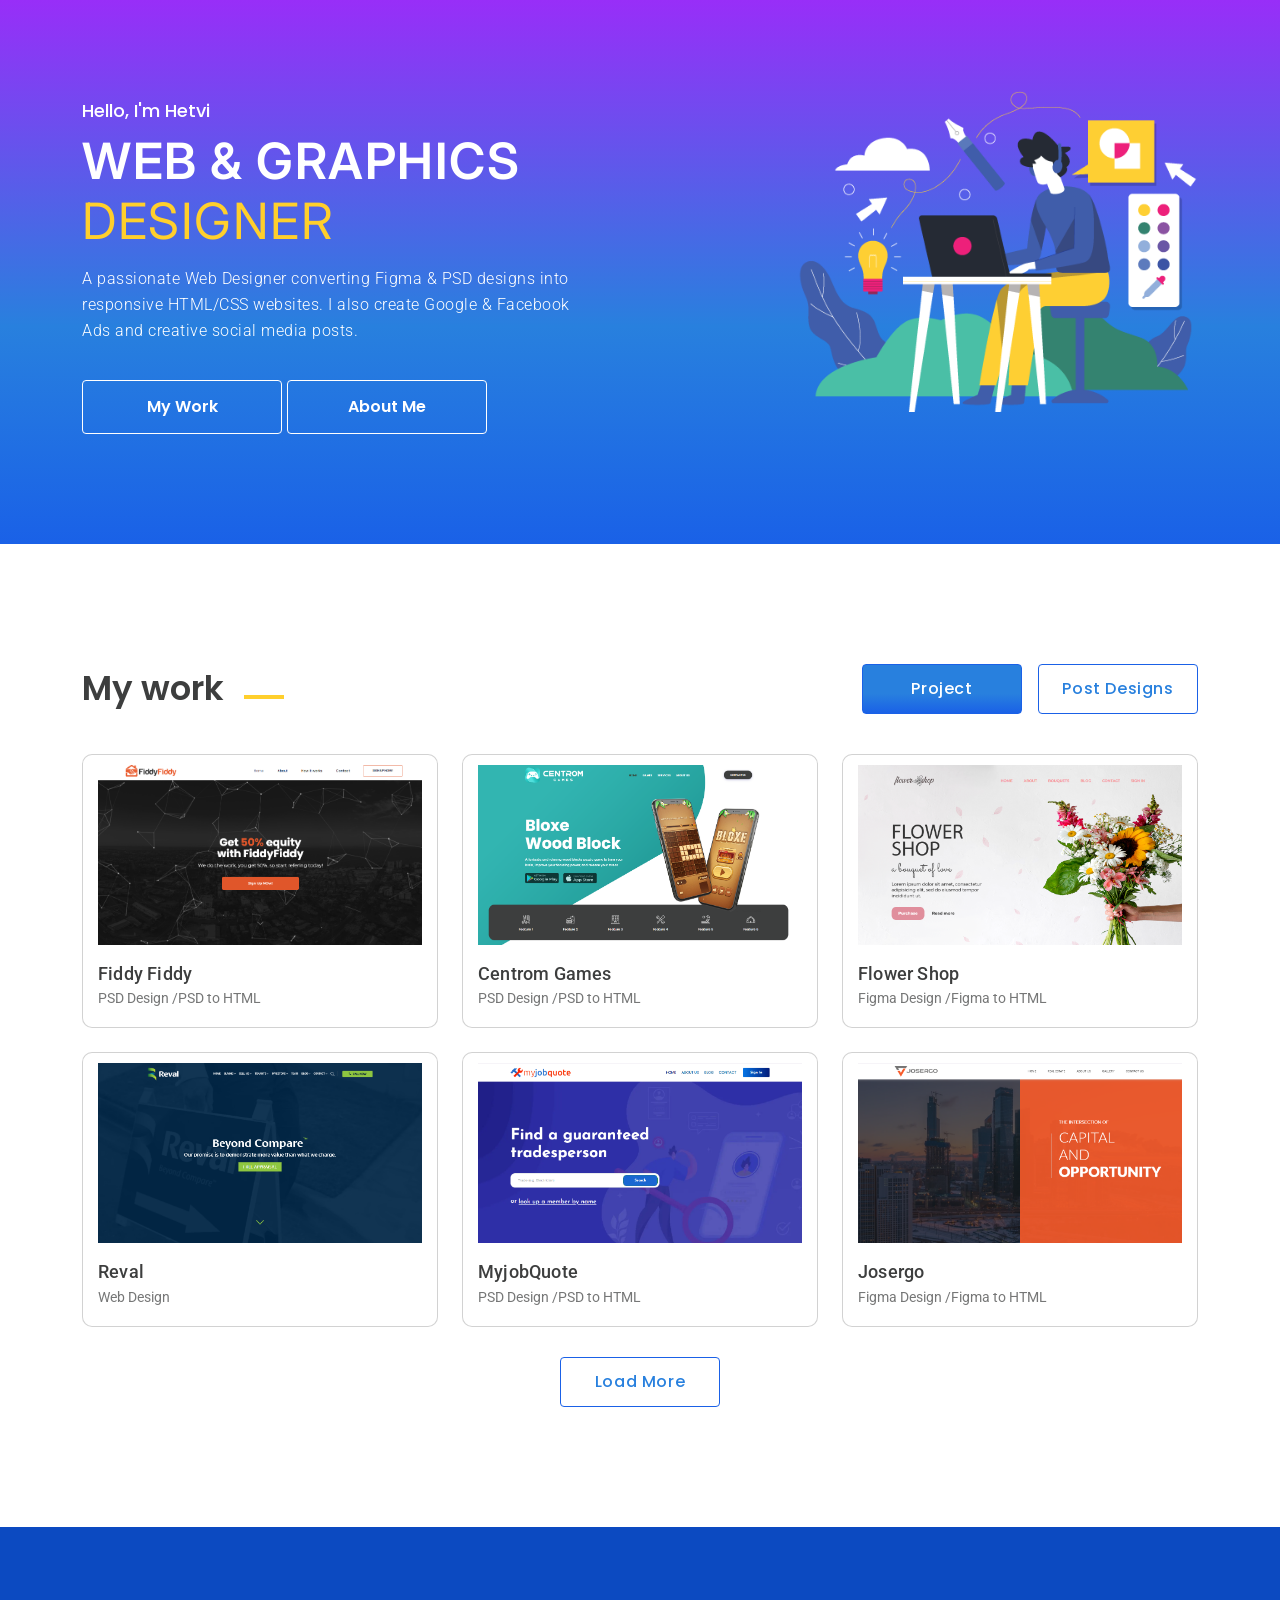
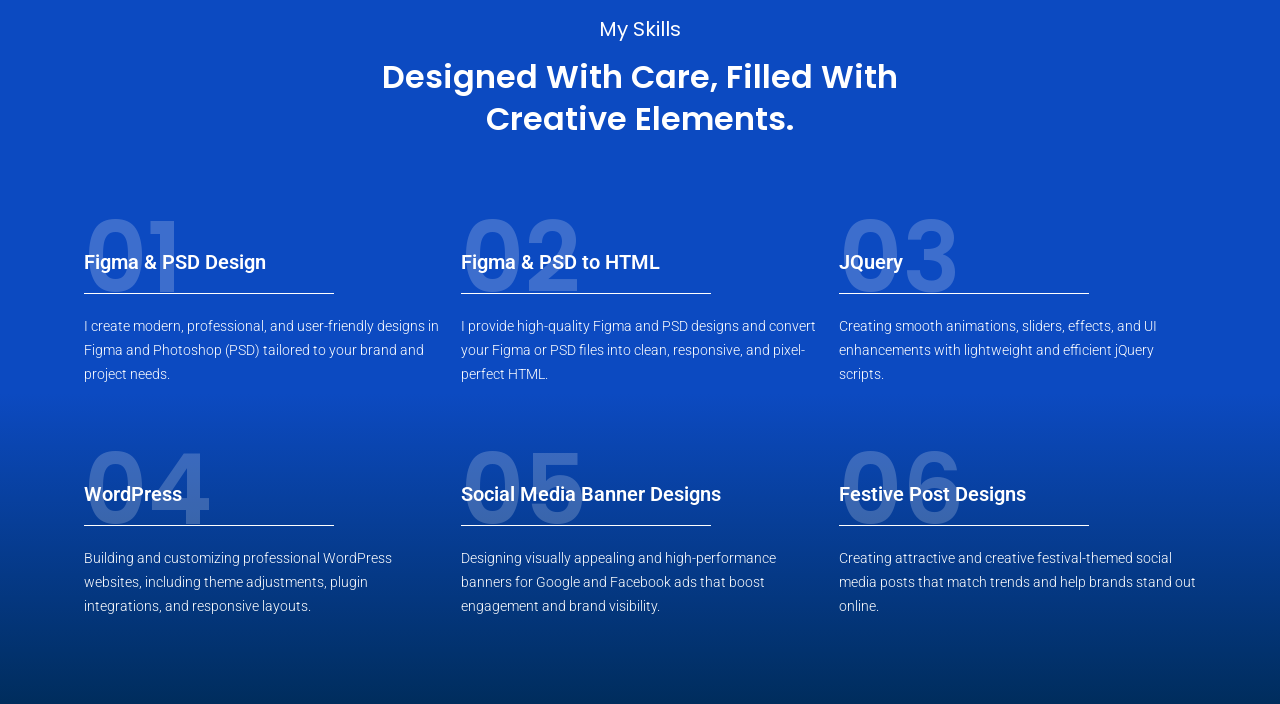
<file: index.html>
<!DOCTYPE html>
<html lang="en">
  <head>
    <!-- Required meta tags -->
    <meta charset="utf-8">
    <meta name="viewport" content="width=device-width, initial-scale=1">

    <!-- required meta tag -->
    <meta name="author" content="">
    <meta name="title" content="">
    <meta name="keyword" content="">
    <meta name="description" content="">
    <meta property="og:title" content=""/>
    <meta property="og:type" content="website"/>
    <meta property="og:url" content=""/>
    <meta property="og:image" content=""/>
    <meta property="og:image:width" content="104"/>
    <meta property="og:image:height" content="87"/>
    <meta property="og:site_name" content=""/>
    <meta property="og:description" content=""/>

    <!-- favicon -->
    <link rel='shortcut icon' href='assets/images/favicon.png'>
    <title>Hetvi - Web Designer Portfolio</title>

    <!-- Bootstrap CSS -->
    <link href="assets/css/bootstrap.min.css" rel="stylesheet">
    <link href="assets/css/style.css" rel="stylesheet">


    </head>
    <body>

      <section class="hero_banner">
        <div class="container">
          <div class="row align-items-md-center">
            <div class="col-12 col-md-6">
              <div class="hero_text_col">
                <h1 class="hero_titel">Hello, I'm Hetvi</h1>
                <h6 class="hero_subtitel"><span>Web & Graphics</span> Designer</h6>
                <p class="hero_text"> A passionate Web Designer converting Figma & PSD designs into responsive HTML/CSS websites. I also create Google & Facebook Ads and creative social media posts.</p>
                <a class="hero_btn btn btn-arrow" href="#mywork"> <span>My Work 
                  <svg version="1.1" id="Layer_1" xmlns="http://www.w3.org/2000/svg" xmlns:xlink="http://www.w3.org/1999/xlink" x="0px" y="0px" viewBox="0 0 36.1 25.8" enable-background="new 0 0 36.1 25.8" xml:space="preserve">
                  <g>
                    <line fill="none" stroke="#FFFFFF" stroke-width="3" stroke-miterlimit="10" x1="0" y1="12.9" x2="34" y2="12.9"></line>
                    <polyline fill="none" stroke="#FFFFFF" stroke-width="3" stroke-miterlimit="10" points="22.2,1.1 34,12.9 22.2,24.7   "></polyline>
                  </g>
                </svg>
                </span></a>
                <a class="hero_btn btn btn-arrow" href="about.html#about"> <span>About Me 
                  <svg version="1.1" id="Layer_1" xmlns="http://www.w3.org/2000/svg" xmlns:xlink="http://www.w3.org/1999/xlink" x="0px" y="0px" viewBox="0 0 36.1 25.8" enable-background="new 0 0 36.1 25.8" xml:space="preserve">
                  <g>
                    <line fill="none" stroke="#FFFFFF" stroke-width="3" stroke-miterlimit="10" x1="0" y1="12.9" x2="34" y2="12.9"></line>
                    <polyline fill="none" stroke="#FFFFFF" stroke-width="3" stroke-miterlimit="10" points="22.2,1.1 34,12.9 22.2,24.7   "></polyline>
                  </g>
                </svg>
                </span></a>
              </div>
            </div>
            <div class="col-12 col-md-6">
              <div class="hero_banner_imgcol">
                <img src="assets/images/hero-img.png" alt="hero-img" class="img-fluid">
              </div>
            </div>
          </div>
        </div>
      </section>

      <section class="work_sec" id="mywork">
        <div class="container">
          <div class="work_head">
            <h4 class="work_title mb-0">My work</h4>
              <ul class="nav nav-pills work_btn_div" id="pills-tab" role="tablist">
                <li class="nav-item">
                  <button class="nav-link active work_btn" id="pills-project" data-bs-toggle="pill" data-bs-target="#projects_pill" type="button">Project</button>
                </li>
                <li class="nav-item">
                  <button class="nav-link work_btn" id="pills-profile-tab" data-bs-toggle="pill" data-bs-target="#projects_pill2" type="button">Post Designs</button>
                </li>
              </ul>
          </div>
          <div class="tab-content" id="pills-tabContent">
            <div class="tab-pane fade show active" id="projects_pill" role="tabpanel">
              <div class="project_div owl-carousel owl-them owl-carousel1">
                <div class="row">
                  <div class="col-12 col-md-4">
                    <a class="project_div_col" href="https://weblogico.net/hetvi's-projects/fiddy/index.html">
                      <div class="project_img_div">
                        <img src="assets/images/fiddy-fiddy.png" alt="fiddy-fiddy" class="img-fluid">
                      </div>
                      <h6 class="project_titel">Fiddy Fiddy</h6>
                      <p class="project_type">PSD Design /PSD to HTML</p>
                    </a>
                  </div>
                  <div class="col-12 col-md-4">
                    <a class="project_div_col" href="https://weblogico.net/hetvi's-projects/centrom-games/index.html">
                      <div class="project_img_div">
                        <img src="assets/images/centrom-games.png" alt="centrom-games" class="img-fluid">
                      </div>
                      <h6 class="project_titel">Centrom Games</h6>
                      <p class="project_type">PSD Design /PSD to HTML</p>
                    </a>
                  </div>
                  <div class="col-12 col-md-4">
                    <a class="project_div_col" href="https://weblogico.net/hetvi's-projects/flower-shop/index.html">
                      <div class="project_img_div">
                        <img src="assets/images/flower-shop.png" alt="flower-shop" class="img-fluid">
                      </div>
                      <h6 class="project_titel">Flower Shop</h6>
                      <p class="project_type">Figma Design /Figma to HTML</p>
                    </a>
                  </div>
                  <div class="col-12 col-md-4 mt_24">
                    <a class="project_div_col" href="https://www.reval.com.au/">
                      <div class="project_img_div">
                        <img src="assets/images/reval.png" alt="reval" class="img-fluid">
                      </div>
                      <h6 class="project_titel">Reval</h6>
                      <p class="project_type">Web Design</p>
                    </a>
                  </div>
                  <div class="col-12 col-md-4 mt_24">
                    <a class="project_div_col" href="https://weblogico.net/hetvi's-projects/myjobquote/index.html">
                      <div class="project_img_div">
                        <img src="assets/images/myjobquote.png" alt="myjobquote" class="img-fluid">
                      </div>
                      <h6 class="project_titel">MyjobQuote</h6>
                      <p class="project_type">PSD Design /PSD to HTML</p>
                    </a>
                  </div>
                  <div class="col-12 col-md-4 mt_24">
                    <a class="project_div_col" href="https://weblogico.net/hetvi's-projects/josergo/index.html">
                      <div class="project_img_div">
                        <img src="assets/images/josergo.png" alt="josergo" class="img-fluid">
                      </div>
                      <h6 class="project_titel">Josergo</h6>
                      <p class="project_type">Figma Design /Figma to HTML</p>
                    </a>
                  </div>
                </div>
                <div class="collapse" id="collapseExample">
                  <div class="row">
                    <div class="col-12 col-md-4 mt_24">
                      <a class="project_div_col" href="https://weblogico.net/hetvi's-projects/collyapp/index.html">
                        <div class="project_img_div">
                          <img src="assets/images/collyapp.png" alt="collyapp" class="img-fluid">
                        </div>
                        <h6 class="project_titel">Collyapp</h6>
                        <p class="project_type">Figma Design</p>
                      </a>
                    </div>
                    <div class="col-12 col-md-4 mt_24">
                      <a class="project_div_col" href="https://weblogico.net/hetvi's-projects/surfacecloud/index.html">
                        <div class="project_img_div">
                          <img src="assets/images/surface-cloud.png" alt="surface-cloud" class="img-fluid">
                        </div>
                        <h6 class="project_titel">Surfacecloud</h6>
                        <p class="project_type">PSD Design /PSD to HTML</p>
                      </a>
                    </div>
                    <div class="col-12 col-md-4 mt_24">
                      <a class="project_div_col" href="https://weblogico.net/hetvi's-projects/william-abbott/index.html">
                        <div class="project_img_div">
                          <img src="assets/images/william-abbott.png" alt="william-abbott" class="img-fluid">
                        </div>
                        <h6 class="project_titel">William Abbott</h6>
                        <p class="project_type">Figma Design /Figma to HTMl</p>
                      </a>
                    </div>
                  </div>
                </div>
                <a class="work_btn load_more_btn" data-bs-toggle="collapse" href="#collapseExample" id="collapsebtn1">Load More</a>
              </div>
              
            </div>
            <div class="tab-pane fade" id="projects_pill2" role="tabpanel">
              <div class="post_div">
                <div class="row">
                  <div class="col-12 col-md-4">
                    <div class="post_div_col">
                      <div class="post_img_div">
                        <img src="assets/images/bussiness-marketing.jpg" alt="bussiness-marketing" class="img-fluid">
                        <div class="post_overlay_text">
                          <h6 class="project_titel">Bussiness Marketing</h6>
                          <p class="project_type">Post Design</p>
                        </div>
                      </div>
                    </div>
                  </div>
                  <div class="col-12 col-md-4">
                    <div class="post_div_col">
                      <div class="post_img_div">
                        <img src="assets/images/Women's-Day-2024.jpg" alt="Women's-Day-post" class="img-fluid">
                        <div class="post_overlay_text">
                          <h6 class="project_titel">Women's Day</h6>
                          <p class="project_type">Festival Post</p>
                        </div>
                      </div>
                    </div>
                  </div>
                  <div class="col-12 col-md-4">
                    <div class="post_div_col" >
                      <div class="post_img_div">
                        <img src="assets/images/devlopment-post.png" alt="devlopment-post" class="img-fluid">
                        <div class="post_overlay_text">
                          <h6 class="project_titel">Hirring Post</h6>
                          <p class="project_type">Post Design</p>
                        </div>
                      </div>
                    </div>
                  </div>
                  <div class="col-12 col-md-4 mt_24">
                    <div class="post_div_col">
                      <div class="post_img_div">
                        <img src="assets/images/janmashtami-2024.jpg" alt="janmashtami" class="img-fluid">
                        <div class="post_overlay_text">
                          <h6 class="project_titel">Janmashtami</h6>
                          <p class="project_type">Festival Post</p>
                        </div>
                      </div>
                    </div>
                  </div>
                  <div class="col-12 col-md-4 mt_24">
                    <div class="post_div_col">
                      <div class="post_img_div">
                        <img src="assets/images/Gandhi-Jayanti-2024.jpg" alt="Gandhi-Jayanti-2024" class="img-fluid">
                        <div class="post_overlay_text">
                          <h6 class="project_titel">2nd oct</h6>
                          <p class="project_type">Festival Post</p>
                        </div>
                      </div>
                    </div>
                  </div>
                  <div class="col-12 col-md-4 mt_24">
                    <div class="post_div_col">
                      <div class="post_img_div">
                        <img src="assets/images/Happy-Holi.jpg" alt="Happy-Holi-post" class="img-fluid">
                        <div class="post_overlay_text">
                          <h6 class="project_titel">Happy Holi</h6>
                          <p class="project_type">Festival Post</p>
                        </div>
                      </div>
                    </div>
                  </div>
                </div>
                <div class="collapse" id="collapseExample2">
                  <div class="row">
                    <div class="col-12 col-md-4 mt_24">
                    <div class="post_div_col">
                      <div class="post_img_div">
                        <img src="assets/images/makar-sankranti.jpg" alt="makar-sankranti" class="img-fluid">
                        <div class="post_overlay_text">
                          <h6 class="project_titel">Utrayan</h6>
                          <p class="project_type">Festival Post</p>
                        </div>
                      </div>
                    </div>
                    </div>
                    <div class="col-12 col-md-4 mt_24">
                      <div class="post_div_col">
                        <div class="post_img_div">
                          <img src="assets/images/Yoga-Day.jpg" alt="Yoga-Day" class="img-fluid">
                          <div class="post_overlay_text">
                            <h6 class="project_titel">Yoga Day</h6>
                            <p class="project_type">Festival Post</p>
                          </div>
                        </div>
                      </div>
                    </div>
                    <div class="col-12 col-md-4 mt_24">
                      <div class="post_div_col">
                        <div class="post_img_div">
                          <img src="assets/images/Merry-Christmas.jpg" alt="Merry-Christmas" class="img-fluid">
                          <div class="post_overlay_text">
                            <h6 class="project_titel">Merry Christmas</h6>
                            <p class="project_type">Festival Post</p>
                          </div>
                        </div>
                      </div>
                    </div>
                    <div class="col-12 col-md-4 mt_24">
                      <div class="post_div_col">
                        <div class="post_img_div">
                          <img src="assets/images/Navratri.jpg" alt="Navratri" class="img-fluid">
                          <div class="post_overlay_text">
                            <h6 class="project_titel">Navratri</h6>
                            <p class="project_type">Festival Post</p>
                          </div>
                        </div>
                      </div>
                    </div>
                    <div class="col-12 col-md-4 mt_24">
                      <div class="post_div_col">
                        <div class="post_img_div">
                          <img src="assets/images/Republic-Day.jpg" alt="Republic-Day" class="img-fluid">
                          <div class="post_overlay_text">
                            <h6 class="project_titel">Navratri</h6>
                            <p class="project_type">Festival Post</p>
                          </div>
                        </div>
                      </div>
                    </div>
                    <div class="col-12 col-md-4 mt_24">
                      <div class="post_div_col">
                        <div class="post_img_div">
                          <img src="assets/images/Mahashivratri.jpg" alt="Mahashivratri" class="img-fluid">
                          <div class="post_overlay_text">
                            <h6 class="project_titel">Mahashivratri</h6>
                            <p class="project_type">Festival Post</p>
                          </div>
                        </div>
                      </div>
                    </div>
                    <div class="col-12 col-md-4 mt_24">
                      <div class="post_div_col">
                        <div class="post_img_div">
                          <img src="assets/images/Happy-New-Year.jpg" alt="Happy-New-Year" class="img-fluid">
                          <div class="post_overlay_text">
                            <h6 class="project_titel">Happy-New-Year</h6>
                            <p class="project_type">Festival Post</p>
                          </div>
                        </div>
                      </div>
                    </div>
                    <div class="col-12 col-md-4 mt_24">
                      <div class="post_div_col">
                        <div class="post_img_div">
                          <img src="assets/images/15-august.jpg" alt="15-august" class="img-fluid">
                          <div class="post_overlay_text">
                            <h6 class="project_titel">Independence Day</h6>
                            <p class="project_type">Festival Post</p>
                          </div>
                        </div>
                      </div>
                    </div>
                    <div class="col-12 col-md-4 mt_24">
                      <div class="post_div_col">
                        <div class="post_img_div">
                          <img src="assets/images/Dussehra.jpg" alt="Dussehra" class="img-fluid">
                          <div class="post_overlay_text">
                            <h6 class="project_titel">Dussehra</h6>
                            <p class="project_type">Festival Post</p>
                          </div>
                        </div>
                      </div>
                    </div>
                    <div class="col-12 col-md-4 mt_24">
                      <div class="post_div_col">
                        <div class="post_img_div">
                          <img src="assets/images/Happy-Dhanteras.jpg" alt="Dhanteras" class="img-fluid">
                          <div class="post_overlay_text">
                            <h6 class="project_titel">Dhanteras</h6>
                            <p class="project_type">Festival Post</p>
                          </div>
                        </div>
                      </div>
                    </div>
                    <div class="col-12 col-md-4 mt_24">
                      <div class="post_div_col">
                        <div class="post_img_div">
                          <img src="assets/images/Diwali.jpg" alt="Diwali" class="img-fluid">
                          <div class="post_overlay_text">
                            <h6 class="project_titel">Diwali</h6>
                            <p class="project_type">Festival Post</p>
                          </div>
                        </div>
                      </div>
                    </div>
                    <div class="col-12 col-md-4 mt_24">
                      <div class="post_div_col">
                        <div class="post_img_div">
                          <img src="assets/images/Holika-Dahank.jpg" alt="Holika-Dahank" class="img-fluid">
                          <div class="post_overlay_text">
                            <h6 class="project_titel">Holika Dahank</h6>
                            <p class="project_type">Festival Post</p>
                          </div>
                        </div>
                      </div>
                    </div>
                  </div>
                </div>
                <a class="work_btn load_more_btn" data-bs-toggle="collapse" href="#collapseExample2" id="collapsebtn2">Load More</a> 
              </div>
            </div>
          </div>
        </div>
      </section>

      <section class="skills_sec">
        <div class="container">
          <h6 class="skill_titel">My Skills</h6>
          <h6 class="skill_subtitel">Designed with care, filled with creative elements.</h6>
          <div class="skills_div_row">
            <div class="skills_div">
              <div class="skill_img">01</div>
              <h6 class="skill_name">Figma & PSD Design</h6>
              <p class="skill_description">I create modern, professional, and user-friendly designs in Figma and Photoshop (PSD) tailored to your brand and project needs.</p>
            </div>
            <div class="skills_div">
              <div class="skill_img">02</div>
              <h6 class="skill_name">Figma & PSD to HTML</h6>
              <p class="skill_description">I provide high-quality Figma and PSD designs and convert your Figma or PSD files into clean, responsive, and pixel-perfect HTML.</p>
            </div>
            <div class="skills_div">
              <div class="skill_img">03</div>
              <h6 class="skill_name">JQuery</h6>
              <p class="skill_description">Creating smooth animations, sliders, effects, and UI enhancements with lightweight and efficient jQuery scripts.</p>
            </div>
            <div class="skills_div">
              <div class="skill_img">04</div>
              <h6 class="skill_name">WordPress</h6>
              <p class="skill_description">Building and customizing professional WordPress websites, including theme adjustments, plugin integrations, and responsive layouts.</p>
            </div>
            <div class="skills_div">
              <div class="skill_img">05</div>
              <h6 class="skill_name">Social Media Banner Designs</h6>
              <p class="skill_description">Designing visually appealing and high-performance banners for Google and Facebook ads that boost engagement and brand visibility.</p>
            </div>
            <div class="skills_div">
              <div class="skill_img">06</div>
              <h6 class="skill_name">Festive Post Designs</h6>
              <p class="skill_description">Creating attractive and creative festival-themed social media posts that match trends and help brands stand out online.</p>
            </div>
          </div>
        </div>
      </section>
      

      <script src="assets/js/bootstrap.bundle.min.js"></script>
      <script src="assets/js/jquery-3.6.3.min.js"></script>

      <!-- load more button hide script -->
      
      <script>
        $(document).ready(function() {
            $('#collapseExample').on('show.bs.collapse', function () {
                $('#collapsebtn1').hide(); 
            }).on('hide.bs.collapse', function () {
                $('#collapsebtn1').show(); 
            });

            $('#collapseExample2').on('show.bs.collapse', function () {
                $('#collapsebtn2').hide(); 
            }).on('hide.bs.collapse', function () {
                $('#collapsebtn2').show(); 
            });
        });
      </script>
      
    </body>
    </html>
</file>
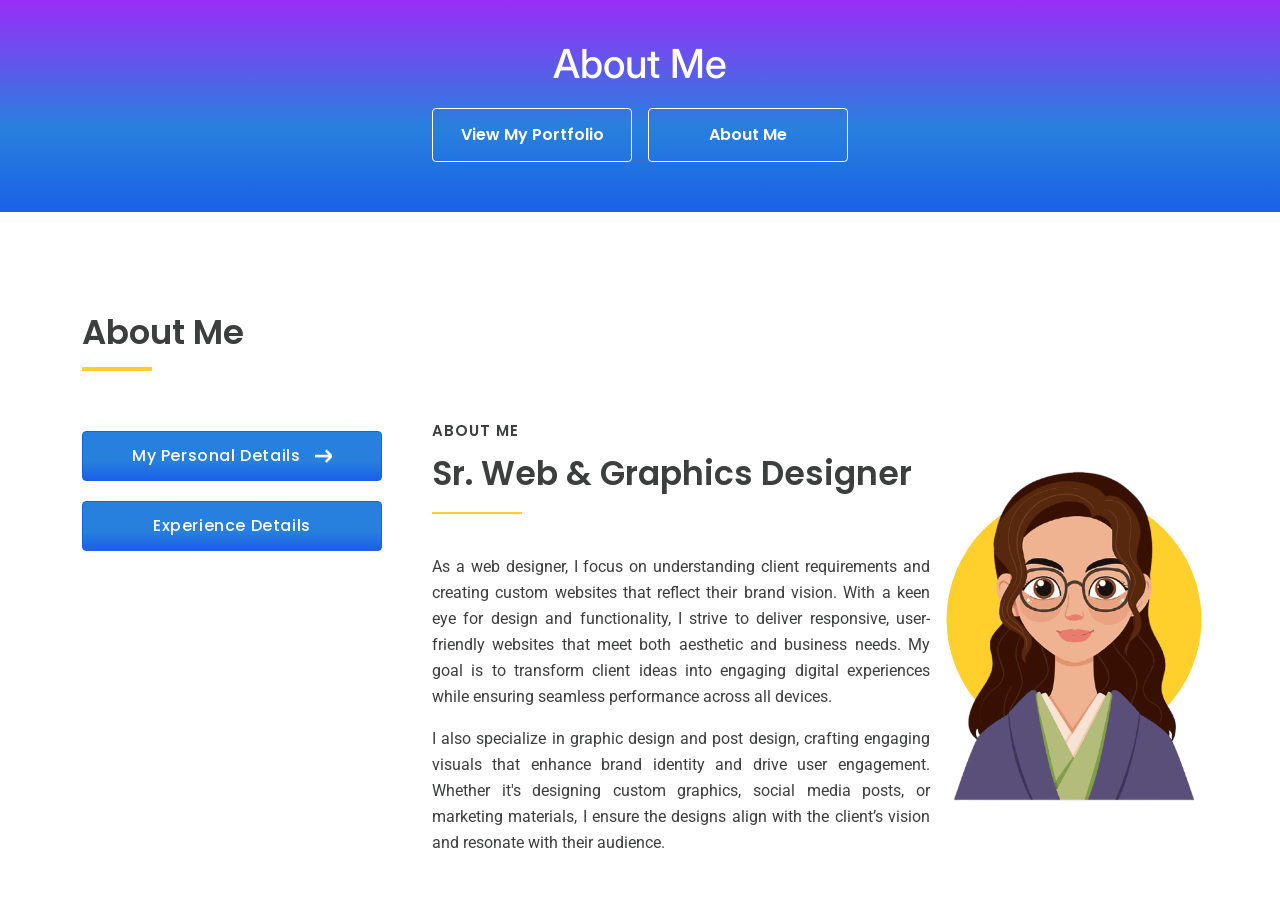
<file: about.html>
<!DOCTYPE html>
<html lang="en">
  <head>
    <!-- Required meta tags -->
    <meta charset="utf-8">
    <meta name="viewport" content="width=device-width, initial-scale=1">

    <!-- required meta tag -->
    <meta name="author" content="">
    <meta name="title" content="">
    <meta name="keyword" content="">
    <meta name="description" content="">
    <meta property="og:title" content=""/>
    <meta property="og:type" content="website"/>
    <meta property="og:url" content=""/>
    <meta property="og:image" content=""/>
    <meta property="og:image:width" content="104"/>
    <meta property="og:image:height" content="87"/>
    <meta property="og:site_name" content=""/>
    <meta property="og:description" content=""/>

    <!-- favicon -->
    <link rel='shortcut icon' href='assets/images/favicon.png'>
    <title>Hetvi - Web Designer Portfolio</title>

    <!-- Bootstrap CSS -->
    <link href="assets/css/bootstrap.min.css" rel="stylesheet">
    <link href="assets/css/style.css" rel="stylesheet">


    </head>
    <body>

      <section class="hero_innerbanner">
        <div class="container">
          <div class="row">
            <div class="col-12">
              <div class="hero_innertext_col">
                <h6 class="hero_innersubtitel">About Me</h6>
                <div class="inner_banner_btn">
                  <a class="hero_btn inner_hero_btn btn btn-arrow" href="index.html"> <span>View My Portfolio
                    <svg version="1.1" id="Layer_1" xmlns="http://www.w3.org/2000/svg" xmlns:xlink="http://www.w3.org/1999/xlink" x="0px" y="0px" viewBox="0 0 36.1 25.8" enable-background="new 0 0 36.1 25.8" xml:space="preserve">
                    <g>
                      <line fill="none" stroke="#FFFFFF" stroke-width="3" stroke-miterlimit="10" x1="0" y1="12.9" x2="34" y2="12.9"></line>
                      <polyline fill="none" stroke="#FFFFFF" stroke-width="3" stroke-miterlimit="10" points="22.2,1.1 34,12.9 22.2,24.7   "></polyline>
                    </g>
                  </svg>
                  </span></a>
                  <a class="hero_btn btn btn-arrow" href="#about"> <span>About Me 
                    <svg version="1.1" id="Layer_1" xmlns="http://www.w3.org/2000/svg" xmlns:xlink="http://www.w3.org/1999/xlink" x="0px" y="0px" viewBox="0 0 36.1 25.8" enable-background="new 0 0 36.1 25.8" xml:space="preserve">
                    <g>
                      <line fill="none" stroke="#FFFFFF" stroke-width="3" stroke-miterlimit="10" x1="0" y1="12.9" x2="34" y2="12.9"></line>
                      <polyline fill="none" stroke="#FFFFFF" stroke-width="3" stroke-miterlimit="10" points="22.2,1.1 34,12.9 22.2,24.7  "></polyline>
                    </g>
                  </svg>
                  </span></a>
                </div>
              </div>
            </div>
          </div>
        </div>
      </section>

      <section class="about_sec" id="about">
        <div class="container">
          <div class="about_row">
            <div class="about_leftcol">
              <h4 class="about_title mb-0">About Me</h4>
              <ul class="nav nav-pills about_pills_div" id="pills-tab" role="tablist">
                <li class="nav-item">
                  <button class="nav-link active work_btn btn btn-arrow" id="pills-about" data-bs-toggle="pill" data-bs-target="#about_pill" type="button">
                    <span>My Personal Details 
                    <svg version="1.1" id="Layer_1" xmlns="http://www.w3.org/2000/svg" xmlns:xlink="http://www.w3.org/1999/xlink" x="0px" y="0px" viewBox="0 0 36.1 25.8" enable-background="new 0 0 36.1 25.8" xml:space="preserve">
                    <g>
                      <line fill="none" stroke="#FFFFFF" stroke-width="3" stroke-miterlimit="10" x1="0" y1="12.9" x2="34" y2="12.9"></line>
                      <polyline fill="none" stroke="#FFFFFF" stroke-width="3" stroke-miterlimit="10" points="22.2,1.1 34,12.9 22.2,24.7 "></polyline>
                    </g>
                    </svg>
                    </span>
                  </button>
                </li>
                <li class="nav-item">
                  <button class="nav-link work_btn btn btn-arrow" id="pills-about-tab1" data-bs-toggle="pill" data-bs-target="#about_pill2" type="button">
                    <span>Experience Details 
                    <svg version="1.1" id="Layer_1" xmlns="http://www.w3.org/2000/svg" xmlns:xlink="http://www.w3.org/1999/xlink" x="0px" y="0px" viewBox="0 0 36.1 25.8" enable-background="new 0 0 36.1 25.8" xml:space="preserve">
                    <g>
                      <line fill="none" stroke="#FFFFFF" stroke-width="3" stroke-miterlimit="10" x1="0" y1="12.9" x2="34" y2="12.9"></line>
                      <polyline fill="none" stroke="#FFFFFF" stroke-width="3" stroke-miterlimit="10" points="22.2,1.1 34,12.9 22.2,24.7   "></polyline>
                    </g>
                    </svg>
                    </span>
                  </button>
                </li>
              </ul>
            </div>
            <div class="about_rightcol">
              <div class="tab-content" id="pills-tabContent">
                <div class="tab-pane fade show active" id="about_pill" role="tabpanel">
                  <div class="personal_detail_row">
                    <div class="personal_detail_textcol">
                      <h4 class="personal_detail_titel">About me</h4>
                      <h6 class="personal_detail_subtitel">Sr. Web & Graphics Designer</h6>
                      <p class="personal_detail_text">As a web designer, I focus on understanding client requirements and creating custom websites that reflect their brand vision. With a keen eye for design and functionality, I strive to deliver responsive, user-friendly websites that meet both aesthetic and business needs. My goal is to transform client ideas into engaging digital experiences while ensuring seamless performance across all devices.</p>
                      <p class="personal_detail_text">I also specialize in graphic design and post design, crafting engaging visuals that enhance brand identity and drive user engagement. Whether it's designing custom graphics, social media posts, or marketing materials, I ensure the designs align with the client’s vision and resonate with their audience.</p>
                    </div>
                    <div class="personal_detail_imgcol">
                      <img src="assets/images/avtar-img.png" alt="avtar-img" class="img-fluid">
                    </div>
                  </div>
                </div>
                <div class="tab-pane fade" id="about_pill2" role="tabpanel">
                  <div class="experience_detail_div">
                    <h6 class="experience_detail_titel">Web & Graphics Designer with 3+ Years of Experience</h6>
                    <p class="experience_description">Hi, I’m Hetvi, a passionate and creative Web Designer with over 3+ years of hands-on experience in creating visually engaging and user-friendly websites. I specialize in designing websites that are not only aesthetically pleasing but also functional and responsive across various devices and screen sizes.</p>
                    <p class="experience_description">I specialize in converting Figma and PSD designs into responsive HTML websites. I also create engaging social media banners, festival-themed posts, and perform image editing to enhance visual content. My skills include translating design concepts into clean, functional code while maintaining a strong focus on user experience..</p>
                    <p class="experience_description"> I believe in crafting designs that are not just visually stunning, but also intuitive, ensuring a seamless user experience. I am driven by the challenge of bringing a client’s vision to life and helping businesses grow through great design.</p>

                   <h6 class="tools_titel">Tools & Technologies Experience</h6>
                   <div class="tool_experience_div">
                    <div class="tools_name">
                      <img src="assets/images/figma.png" alt="figma" class="img-fluid">
                      <h6>Figma</h6>
                    </div>
                    <div class="tools_name">
                      <img src="assets/images/photoshop.png" alt="photoshop" class="img-fluid">
                      <h6>Adobe Photoshop</h6>
                    </div>
                    <div class="tools_name">
                      <img src="assets/images/illustrator.png" alt="illustrator" class="img-fluid">
                      <h6>Adobe Illustrator</h6>
                    </div>
                    <div class="tools_name">
                      <img src="assets/images/canva.png" alt="canva" class="img-fluid">
                      <h6>Canva</h6>
                    </div>
                    <div class="tools_name">
                      <img src="assets/images/html.png" alt="html" class="img-fluid">
                      <h6>HTML</h6>
                    </div>
                    <div class="tools_name">
                      <img src="assets/images/css.png" alt="css" class="img-fluid">
                      <h6>CSS</h6>
                    </div>
                    <div class="tools_name">
                      <img src="assets/images/bootstrap.png" alt="bootstrap" class="img-fluid">
                      <h6>Bootstrap</h6>
                    </div>
                    <div class="tools_name">
                      <img src="assets/images/jquery.png" alt="jquery" class="img-fluid">
                      <h6>JQuery</h6>
                    </div>
                   </div>
                  </div>
                </div>
              </div>
            </div>
          </div>
        </div>
      </section>
      

      <script src="assets/js/bootstrap.bundle.min.js"></script>
      <script src="assets/js/jquery-3.6.3.min.js"></script>
      
    </body>
    </html>
</file>
<file: assets/css/style.css>
@import url('https://fonts.googleapis.com/css2?family=Inter:ital,opsz,wght@0,14..32,100..900;1,14..32,100..900&family=Poppins:ital,wght@0,100;0,200;0,300;0,400;0,500;0,600;0,700;0,800;0,900;1,100;1,200;1,300;1,400;1,500;1,600;1,700;1,800;1,900&family=Roboto:ital,wght@0,100..900;1,100..900&display=swap');

.poppins {
  font-family: "Poppins", sans-serif;
}

.roboto {
  font-family: "Roboto", sans-serif;
}

.inter {
  font-family: "Inter", sans-serif;
}


/***************************************************** Header ****************************************************/

.header{
    position: absolute;
    width: 100%;
}
.logo img{
    width: 150px;
}
.header .nav-link{
    font-size: 18px;
    font-weight: 500;
    letter-spacing: 1px;
    color: #fff;
    font-family: "Roboto", sans-serif;
    padding: 0 6px !important;
    margin: 0 12px;
    position: relative;
}

/* menu links hover effect */

.header .nav-link:hover{
  color: #fff;
  text-decoration: none;
}
.header .nav-link:before, .header .nav-link:after {
  content: '';
  position: absolute;
  width: 0%;
  height: 2px;
  bottom: -2px;
  background: #fff;
}
.header .nav-link:before {
  left: 0;
}
.header .nav-link:after {
  right: 0;
  background: #fff;
  transition: width 0.8s cubic-bezier(0.22, 0.61, 0.36, 1);
}
.header .nav-link:hover:before {
  background: #fff;
  width: 100%;
  transition: width 0.5s cubic-bezier(0.22, 0.61, 0.36, 1);
}
.header .nav-link:hover:after {
  background: transparent;
  width: 100%;
  transition: 0s;
}

/************************************************** Hero Banner **************************************************/

.hero_banner{
    background: linear-gradient(180deg,#982ef8 0%,#2880de 60%,#1a61e7 100%);
    padding: 120px 0 170px;
}
.hero_text_col{
    padding-top: 50px;
}
.hero_titel{
  font-size: 18px;
  font-weight: 500;
  color: #fff;
  font-family: "Poppins", sans-serif;
  margin-bottom: 15px;
}
.hero_subtitel{
  font-size: 60px;
  color: #ffcf2c;
  text-transform: uppercase;
  font-weight: 400;
  letter-spacing: 1.5px;
  font-family: "Inter", sans-serif;
  margin-bottom: 15px;
}
.hero_subtitel span{
    font-weight: 600;
    color: #fff;
}
.hero_text{
    font-size: 16px;
    line-height: 26px;
    font-family: "Roboto", sans-serif;
    color: #fff;
    font-weight: 300;
    letter-spacing: 0.5px;
    padding-right: 135px;
}

.hero_btn{
    font-size: 16px;
    line-height: 20px;
    font-family: "Poppins", sans-serif;
    color: #fff;
    background-color: transparent;
    font-weight: 600;
    border: 1px solid #fff;
    text-decoration: none;
    display: inline-block;
    padding: 16px 25px;
    min-width: 200px;
    border-radius: 4px;
    margin-top: 26px;
    transition: color 0.1s cubic-bezier(0.16, 0.08, 0.355, 1), background 0.1s cubic-bezier(0.16, 0.08, 0.355, 1);
}

/* banner button hover effect */
.hero_btn:hover{
  color: #fff;
}
.btn-arrow {
  position: relative;
  transition: background-color 300ms ease-out;
  span {
    display: inline-block;
    position: relative;
    transition: all 300ms ease-out;
    will-change: transform;
  }
  &:hover span {
    transform: translate3d(-1rem, 0, 0);
  }
  svg {
    position: absolute;
    width: 1.1em;
    right: 0px;
    right: 0rem;
    opacity: 0;
    top: 50%;
    transform: translateY(-50%);
    transition: all 300ms ease-out;
    will-change: right, opacity;
    * {
      stroke-width: 5;
      stroke-color: transparent;
    }
  }
  &:hover svg {
    opacity: 1;
    right: -2rem;
  }
}
.hero_banner_imgcol{
  text-align: end;
}
.hero_banner_imgcol img{
  width: 450px;
}

/*************************************************** Work Section *************************************************/

.work_sec{
  padding: 120px 0;
}
.work_title{
  font-size: 34px;
  color: #3d3e3e;
  font-weight: 600;
  padding-right: 60px;
  display: inline-block;
  font-family: "Poppins", sans-serif;
  position: relative;
}
.work_title::before{
  content: '';
  background-color: #ffcf2c;
  width: 40px;
  height: 4px;
  position: absolute;
  bottom: 24%;
  right: 0;
}

/* work button style */
.work_btn{
  background: transparent !important;
  color: #2880de;
  font-size: 16px;
  line-height: 20px;
  font-family: "Poppins", sans-serif;
  font-weight: 500;
  border: 1px solid #1a61e7 !important;
  border-radius: 4px;
  padding: 14px 20px;
  min-width: 160px;
  letter-spacing: 0.6px;
  display: inline-block;
  position: relative;
  transition: background 0.4s ease;
}
.work_btn:hover, .work_btn.active{
  background: linear-gradient(180deg,#2880de 60%,#1a61e7 100%) !important;
  border: 1px solid transparent;
  color: #fff !important;
}

.work_head{
  display: flex;
  justify-content: space-between;
  align-items: center;
  margin-bottom: 40px;
}
.work_btn_div{
  display: flex;
  justify-content: end;
  align-items: center;
  gap: 16px;
}
.project_div_col{
  background-color: #fff;
  border: 1px solid #3d3e3e3b;
  border-radius: 6px;
  display: block;
  text-decoration: none;
  padding: 10px 15px 18px;
  border-radius: 10px;
  transition: 0.4s ease;
}
.project_div_col:hover{
  border: 1px solid #3d3e3ebc;
}
.project_titel{
  font-size: 20px;
  color: #3d3e3e;
  font-weight: 500;
  margin-bottom: 4px;
  letter-spacing: 0.5px;
  font-family: "Roboto", sans-serif;
}
.project_type{
  font-size: 14px;
  color: #3d3e3e;
  font-weight: 400;
  opacity: 0.7;
  margin-bottom: 0;
  font-family: "Roboto", sans-serif;
}
.project_img_div{
  text-align: center;
  position: relative;
  width: 100%;
  height: 200px;
  margin-bottom: 18px;
}
.project_img_div img{
  position: absolute;
  top: 50%;
  left: 50%;
  transform: translate(-50%, -50%);
  width: 100%;
  height: 100%;
  object-position: center;
  object-fit: cover;
}
.mt_24{
  margin-top: 24px;
}

/* post tab design */

.post_img_div{
  position: relative;
  border-radius: 6px;
  border: 1px solid #3d3e3e3b;
  cursor: pointer;
}
.post_img_div img{
  border-radius: 6px;
}
.post_overlay_text{
  background-color: #000000e6;
  position: absolute;
  top: 0;
  left: 0;
  width: 100%;
  height: 100%;
  display: flex;
  justify-content: center;
  align-items: center;
  flex-direction: column;
  border-radius: 6px;
  opacity: 0;
  transition: opacity 0.4s ease;
  cursor: pointer;
}
.post_overlay_text h6, .post_overlay_text p{
  color: #fff;
  opacity: 1;
}
.post_img_div:hover .post_overlay_text{
  opacity: 1;
}
.load_more_btn{
  text-decoration: none;
  display: block;
  width: fit-content;
  margin: 30px auto 0;
  text-align: center;
}


/************************************************** Skill Section *************************************************/

.skills_sec{
  background: linear-gradient(180deg,#0c4ac1 60%,#002d5d 100%);
  padding: 100px 0 80px;
}
.skill_titel{
  font-size: 20px;
  color: #fff;
  font-weight: 400;
  font-family: "Poppins", sans-serif;
  text-align: center;
  margin-bottom: 15px;
}
.skill_subtitel{
  font-size: 34px;
  line-height: 42px;
  color: #fff;
  font-weight: 600;
  font-family: "Poppins", sans-serif;
  text-align: center;
  max-width: 660px;
  margin: 0 auto;
  text-transform: capitalize;
  margin-bottom: 50px;
}
.skills_div_row{
  display: flex;
  justify-content: center;
  flex-wrap: wrap;
  gap: 20px;
  margin-top: 60px;
}
.skills_div{
  width: 32%;
  flex-shrink: 0;
  position: relative;
  padding-top: 60px;
}
.skill_img{
  font-size: 102px;
  font-family: "Poppins", sans-serif;
  color: #fff;
  font-weight: 600;
  line-height: 100px;
  opacity: 0.2;
  position: absolute;
  top: 30px;
}
.skill_name{
  font-size: 20px;
  color: #fff;
  font-family: "Roboto", sans-serif;
  font-weight: 600;
  padding-bottom: 20px;
  margin-bottom: 20px;
  position: relative;
}
.skill_name span{
  font-size: 14px;
  font-weight: 400;
}
.skill_name::before{
  content: '';
  background-color: #fff;
  width: 70%;
  height: 1px;
  bottom: 0;
  left: 0;
  position: absolute;
}
.skill_description{
  font-size: 16px;
  line-height: 24px;
  color: #fff;
  font-family: "Roboto", sans-serif;
  font-weight: 300;
}


/********************************************************************************************************************************************************************** About Page Style ******************************************/

.hero_innerbanner{
  background: linear-gradient(180deg,#982ef8 0%,#2880de 60%,#1a61e7 100%);
  padding: 65px 0 60px;
}
.hero_innertext_col{
  text-align: center;
}
.hero_innersubtitel{
  font-size: 50px;
  font-family: "Inter", sans-serif;
  font-weight: 500;
  color: #fff;
}
.inner_banner_btn{
  display: flex;
  justify-content: center;
  align-items: center;
  gap: 16px;
}
.inner_hero_btn svg{
  right: unset;
  left: 0rem;
  transform: translateY(-50%) rotate(180deg);
}
.inner_hero_btn:hover.btn-arrow {
    &:hover svg {
        opacity: 1;
        right: unset;
        left: -2rem;
    }
}
.inner_hero_btn:hover.btn-arrow {
    &:hover span {
        transform: translate3d(1rem, 0, 0);
    }
}  
.inner_banner_btn .hero_btn{
  margin-top: 12px;
}

/************************************************** About Section *************************************************/

.about_sec{
  padding: 100px 0 20px;
}
.about_row{
  display: flex;
  justify-content: center;
  align-items: start;
  gap: 50px;
}
.about_title{
  font-size: 34px;
  color: #3d3e3e;
  font-weight: 600;
  padding-bottom: 18px;
  display: inline-block;
  font-family: "Poppins", sans-serif;
  position: relative;
}
.about_title::before {
  content: '';
  background-color: #ffcf2c;
  width: 70px;
  height: 4px;
  position: absolute;
  bottom: 0;
  left: 0;
}
.about_pills_div{
  display: flex;
  flex-direction: column;
  gap: 20px;
  margin-top: 60px;
}
.about_pills_div .work_btn{
  width: 300px;
  background: linear-gradient(180deg,#2880de 60%,#1a61e7 100%) !important;
  color: #fff;
}
.about_pills_div .btn-arrow.active span {
  transform: translate3d(-1rem, 0, 0);
}
.about_pills_div .btn-arrow.active svg{
  opacity: 1;
  right: -2rem;
}
.btn-check:focus+.btn, .btn:focus {
  outline: 0;
  box-shadow: unset;
}
.about_rightcol{
  margin-top: 120px;
  width: 60%;
}

/* personal details */

.personal_detail_titel{
  font-size: 15px;
  color: #3d3e3e;
  font-weight: 600;
  letter-spacing: 1px;
  text-transform: uppercase;
  margin-bottom: 14px;
  font-family: "Poppins", sans-serif;
}
.personal_detail_subtitel{
  font-size: 33px;
  color: #3d3e3e;
  font-weight: 600;
  padding-bottom: 20px;
  margin-bottom: 40px;
  font-family: "Poppins", sans-serif;
  position: relative;
}
.personal_detail_subtitel::after{
  content: '';
  background-color: #ffcf2c;
  width: 90px;
  height: 2px;
  position: absolute;
  bottom: 0;
  left: 0;
}
.personal_detail_text{
  font-size: 16px;
  line-height: 26px;
  color: #3d3e3e;
  text-align: justify;
  font-family: "Roboto", sans-serif;
}
.personal_detail_imgcol{
  position: relative;
  margin-top: 45px;
}
.personal_detail_imgcol::after{
  content: '';
  background-color: #ffcf2c;
  width: 255px;
  height: 255px;
  border-radius: 50%;
  position: absolute;
  top: 25px;
  left: 50%;
  transform: translateX(-50%);
  z-index: -1;
}

/* experience */

.personal_detail_row{
  display: flex;
  justify-content: start;
  gap: 20px;
}
.personal_detail_textcol{
  flex-shrink: 0;
  width: 65%;
}
.experience_detail_titel{
  font-size: 28px;
  color: #3d3e3e;
  font-weight: 700;
  margin-bottom: 25px;
  font-family: "Poppins", sans-serif;
}
.experience_description{
  font-size: 16px;
  line-height: 26px;
  color: #3d3e3e;
  font-family: "Roboto", sans-serif;
}
.tools_titel{
  font-size: 24px;
  color: #2880de;
  font-weight: 700;
  font-family: "Roboto", sans-serif;
  margin: 30px 0;
}
.tool_experience_div{
  display: flex;
  justify-content: start;
  flex-wrap: wrap;
  gap: 15px;
}
.tools_name{
  display: flex;
  justify-content: center;
  align-items: center;
  flex-direction: column;
  padding: 20px 10px;
  text-align: center;
  box-shadow: 0px 0px 6px 0px #00000042;
  border-radius: 10px;
  flex-shrink: 0;
  max-width: 160px;
  width: 33%;
  min-height: 120px;
  cursor: pointer;
  transition: 0.4s ease;
}
.tools_name:hover{
  box-shadow: 0px 0px 6px 0px #00000085;
}
.tools_name h6{
  font-size: 17px;
  color: #3d3e3e;
  margin: 15px 0 0;
  font-family: "Roboto", sans-serif;
}


/* responsive */

@media (max-width: 1399.98px) {
  .hero_subtitel {
    font-size: 55px;
  }
  .hero_banner{
    padding: 70px 0 110px;
  }
  .hero_text{
    padding-right: 58px;
  }
  .project_titel {
    font-size: 18px;
    letter-spacing: 0.2px;
  }
  .project_img_div{
    height: 180px;
  }
  .skills_sec{
    padding: 90px 0 70px;
  }
  .skill_img{
    font-size: 98px;
    top: 18px;
  }
  .skill_description {
    font-size: 14px;
  }
  .skill_subtitel {
    font-size: 32px;
    max-width: 652px;
  }
  .skills_div_row{
    margin-top: 50px;
  }

  /************************************************ About page *************************************************/

  .hero_innerbanner{
    padding: 40px 0 50px;
  }
  .hero_innersubtitel {
    font-size: 40px;
  }
  .about_rightcol {
    margin-top: 110px;
    width: 70%;
  }
 
}

@media (max-width: 1280.98px) {
  .hero_banner_imgcol img {
    width: 400px;
  }
 .hero_subtitel {
    font-size: 50px;
  }
  .hero_titel{
    margin-bottom: 9px;
  }
  .hero_text_col {
    padding-top: 30px;
  }
  .hero_btn{
    margin-top: 20px;
  }
}

@media (max-width: 1199.98px) {
  .hero_subtitel {
    font-size: 46px;
  }
  .hero_text {
    padding-right: 0px;
  }
  .hero_banner_imgcol img {
    width: 330px;
  }
  .hero_titel {
    margin-bottom: 5px;
    font-size: 16px;
  }
  .hero_btn {
    margin-top: 14px;
  }
  .hero_subtitel{
    margin-bottom: 10px;
  }
  .project_img_div {
    height: 160px;
  }
  .project_titel {
    font-size: 17px;
    letter-spacing: 0.2px;
    margin-bottom: 2px;
  }
  .project_type {
    font-size: 13px;
  }
  .project_div_col{
    padding: 10px 10px 15px;
  }
  .skills_div {
    width: 31%;
  }
  .skill_name {
    font-size: 18px;
  }

  /************************************************ About page *************************************************/
  .about_pills_div .work_btn{
    width: 260px;
  }
  .about_row{
    gap: 42px;
  }
  .personal_detail_imgcol::after{
    height: 220px;
    width: 220px;
  }
  .personal_detail_imgcol{
    margin-top: 35px;
  }
  .tools_name{
    max-width: 144px;
  }
  .personal_detail_subtitel {
    font-size: 28px;
  }
}

@media (max-width: 991.98px) {
  .hero_banner {
    padding: 65px 0 90px;
  } 
  .hero_subtitel {
    font-size: 34px;
  }
  .hero_text {
    padding-right: 0px;
    font-size: 14px;
    line-height: 21px;
  }
  .hero_btn{
    padding: 13px 25px;
    min-width: 160px;
    margin-top: 8px;
  }
  .hero_banner_imgcol img {
    width: 300px;
  }
  .work_sec {
    padding: 100px 0;
  }
  .work_title {
    font-size: 30px;
    padding-right: 54px;
  }
  .work_btn_div{
    gap: 10px;
  }
  .work_btn{
    padding: 11px 16px;
    min-width: 152px;
  }
  .project_img_div {
    height: 120px;
  }
  .project_titel {
    font-size: 16px;
  }
  .project_type {
    font-size: 12px;
  }
  .skill_subtitel {
    font-size: 30px;
    max-width: 562px;
    line-height: 36px;
    margin-bottom: 30px;
  }
  .skill_description {
    font-size: 13px;
    line-height: 22px;
  }
  .skills_div_row{
    margin-top: 30px;
    gap: 0px 10px;
  }
  .skill_name{
    padding-bottom: 15px;
    margin-bottom: 15px;
  }
  .skills_div{
    padding-top: 55px;
  }
  .skill_img {
    font-size: 72px;
    top: 18px;
    line-height: 80px;
  }

  /************************************************ About page *************************************************/

  .hero_innerbanner {
    padding: 35px 0 47px;
  }
  .hero_innersubtitel {
    font-size: 36px;
  }
  .about_sec {
    padding: 90px 0 20px;
  }
  .about_pills_div {
    flex-direction: row;
    gap: 10px;
    margin-top: 50px;
  }
  .about_pills_div .work_btn {
    width: 225px;
    padding: 14px 18px;
  }
  .about_row {
    flex-direction: column;
    gap: 0px;
  }
  .about_rightcol {
    margin-top: 80px;
    width: 100%;
  }
  .about_pills_div .btn-arrow svg{
    display: none;
  }
  .about_pills_div .btn-arrow.active span{
    transform: unset;
  }
  .about_pills_div .btn-arrow {
    &:hover span {
      transform: unset;
    }
  }
  .about_pills_div .work_btn {
    background: transparent !important;
    color: #2880de !important;
    border: 1px solid #1a61e7 !important;
  }
  .about_pills_div .work_btn:hover, .about_pills_div .work_btn.active{
    background: linear-gradient(180deg,#2880de 60%,#1a61e7 100%) !important;
    color: #fff !important;
    border: 1px solid transparent !important;
  }
  .personal_detail_subtitel {
    font-size: 30px;
  }
}

@media (max-width: 767.98px) {
  .hero_banner {
    padding: 60px 0 60px;
  }
  .hero_text_col {
    padding-top: 0;
    padding-bottom: 40px;
    text-align: center;
  }
  .hero_btn{
    min-width: 184px;
  }
  .hero_subtitel {
    font-size: 38px;
  }
  .hero_banner_imgcol {
    text-align: center;
  }
  .hero_banner_imgcol img {
    width: 280px;
  }
  .work_head{
    flex-direction: column;
  }
  .work_title::before{
    width: 38px;
  }
  .work_title {
    font-size: 32px;
    padding-right: 48px;
    margin-bottom: 20px !important;
    flex-shrink: 0;
  }
  .work_btn {
    padding: 9px 14px;
    min-width: 135px;
    font-size: 14px;
    letter-spacing: 0.3px;
  }
  .project_img_div {
    height: 160px;
  }
  .project_div_col{
    text-align: center;
  }
  .project_titel{
    margin-bottom: 5px;
  }
  .project_div_col{
    margin-bottom: 16px;
  }
  .post_img_div{
    margin-bottom: 16px;
  }
  .work_sec {
    padding: 80px 0;
  }
  .skill_subtitel {
    font-size: 24px;
    max-width: 100%;
    line-height: 30px;
    margin-bottom: 0;
  }
  .skill_titel {
    font-size: 18px;
    margin-bottom: 11px;
  }
  .skills_sec {
    padding: 80px 0 40px;
  }
  .skills_div {
    padding-top: 46px;
    width: 48%;
  }
  .skill_name {
    padding-bottom: 10px;
    margin-bottom: 15px;
    font-size: 16px;
  }
  .skill_description{
    line-height: 20px;
  }
  .skills_div_row {
    margin-top: 20px;
  }
  .mt_24 {
    margin-top: 0;
  }

/************************************************ About page *************************************************/
  .hero_innersubtitel {
    font-size: 34px;
  }
  .inner_banner_btn{
    gap: 5px;
  }
  .hero_innertext_col .hero_btn{
    font-size: 15px;
    min-width: 160px;
  }
  .about_title {
    font-size: 30px;
    padding-bottom: 15px;
    width: 100%;
    text-align: center;
  }
  .about_row{
    justify-content: center;
  }
  .about_title::before{
    left: 50%;
    transform: translateX(-50%);
  }
  .about_pills_div .work_btn {
    width: 176px;
    padding: 14px 14px;
  }
  .about_pills_div{
    justify-content: center;
  }
  .personal_detail_row{
    flex-direction: column;
  }
  .personal_detail_textcol{
    width: 100%;
    text-align: center;
  }
  .personal_detail_titel{
    margin-bottom: 10px;
  }
  .personal_detail_subtitel::after{
    left: 50%;
    transform: translateX(-50%);
    width: 80px;
  }
  .personal_detail_text{
    text-align: center;
  }
  .personal_detail_imgcol{
    text-align: center;
    margin-top: 0;
  }
  .personal_detail_imgcol img{
    width: 50%;
  }
  .experience_detail_div{
    text-align: center;
  }
  .experience_detail_titel{
    font-size: 26px;
    line-height: 38px;
  }
  .tools_name{
    max-width: 125px;
  }
  .tool_experience_div{
    gap: 6px;
    justify-content: center;
  }
  .tools_name h6 {
    font-size: 14px;
  }
}

@media (max-width: 440.98px) {
  .about_pills_div .work_btn {
    width: 176px;
    padding: 14px 14px;
  }
  .personal_detail_subtitel {
    font-size: 28px;
  }
}

@media (max-width: 390.98px) {
  .hero_subtitel {
    font-size: 35px;
  }
  .hero_text {
    padding-right: 0px;
    font-size: 12px;
    line-height: 20px;
  }
  .hero_btn{
    font-size: 14px;
    padding: 12px 16px;
    min-width: 164px;
    margin-top: 7px;
  }
  .hero_banner_imgcol img {
    max-width: 270px;
  }
  .work_title {
    font-size: 30px;
    padding-right: 45px;
    margin-bottom: 18px !important;
  }
  .work_title::before {
    width: 36px;
  }
  .skill_description {
    line-height: 17px;
    font-size: 12px;
  }

  /************************************************ About page *************************************************/

  .hero_innersubtitel {
    font-size: 32px;
    margin-bottom: 0;
  }
  .hero_innertext_col .hero_btn {
    font-size: 13px;
  }
  .inner_hero_btn:hover.btn-arrow {
    &:hover svg {
      left: -1.3rem;
    }
  }
  .hero_innerbanner {
    padding: 30px 0 42px;
  }
  .about_sec {
    padding: 70px 0 20px;
  }
  .about_pills_div .work_btn {
    width: 164px;
    padding: 11px 10px;
    font-size: 13px;
  }
  .about_pills_div {
    gap: 10px 5px;
    margin-top: 40px;
  }
  .about_rightcol {
    margin-top: 60px;
  }
  .personal_detail_subtitel {
    font-size: 30px;
  }
  .personal_detail_imgcol img {
    width: 60%;
  }
  .experience_detail_titel {
    font-size: 22px;
    line-height: 34px;
  }
  .tools_titel {
    font-size: 22px;
  }
  .tools_name {
    max-width: 107px;
  }
  .personal_detail_subtitel {
    font-size: 24px;
  }
}

@media (max-width: 330.98px) {
  .inner_banner_btn{
    flex-direction: column;
    gap: 0px;
  }
}
</file>
